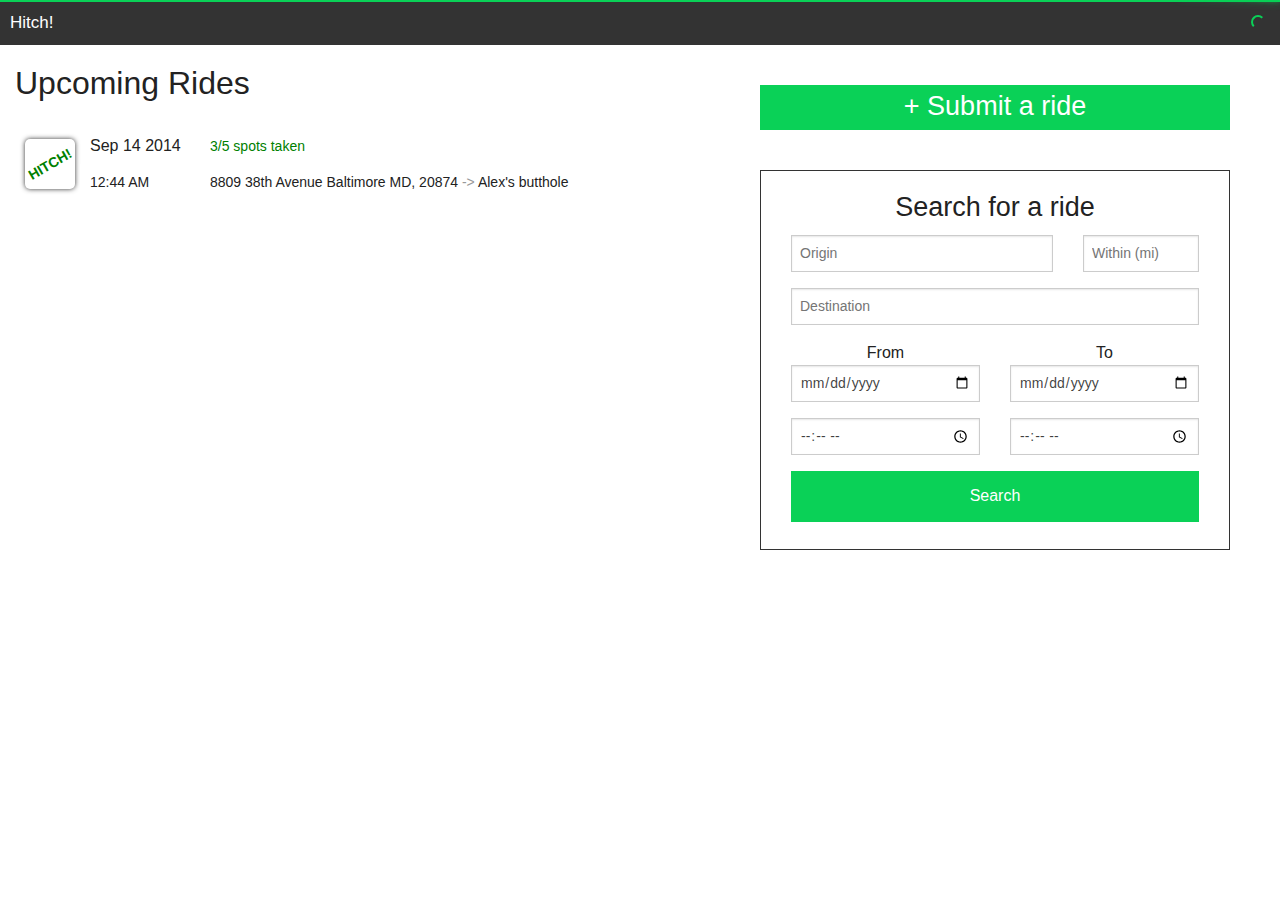
<file: amazonaws/templates/index.html>
<!DOCTYPE html>
<html>
  <head>
    <title>Hitch!</title>
    <link rel="stylesheet" href="../css/style.css">
    <link rel="stylesheet" href="../css/foundation.min.css">
    <link rel="stylesheet" href="../css/normalize.css">
    <link rel="stylesheet" href="../css/jquery.modal.css">
    <script src="../js/vendor/jquery.js"></script>
    <script src="../js/vendor/jquery.modal.min.js"></script>
    <script src="../js/vendor/pace.js"></script>
    <script src="../js/script.js"></script>
    <script src="../js/foundation.min.js"></script>
  </head>
  <body>
    <div class="fixed">
      <nav class="top-bar" id="dash-bar" data-topbar="">
        <ul class="title-area">
          <li class="name">
            <h1 style="color: #FFFFFF; margin-left: 10px">Hitch!</h1>
          </li>
        </ul>
      </nav>
    </div>

    <a href="#" onclick="submitButton()">
      <div id="submit-button">
        <h3>+ Submit a ride</h3>
      </div>
    </a>

    <form id="hitch-modal" class="modal" method="post" action="../php/update.php">
      <div class="row">
        <div class="small-6 column">
          <input type="text" placeholder="Name" name="name-hitcher-field">
        </div>
        <div class="small-6 column">
          <input type="text" placeholder="Phone" name="phone-hitcher-field">
        </div>
      </div>
      <div class="row">
        <div class="small-12 column">
          <input type="text" placeholder="Email" name="email-hitcher-field">
        </div>
      </div>
      <div class="row">
        <div class="small-12 column">
          <h1>Hitch this ride?</h1>
        </div>
      </div>
      <div class="row">
        <a><div class="small-6 column" style="background-color: f3f3f3">
        <h2 style="color:green">Yes</h2>
        </div></a>
        <a><div class="small-6 column" style="background-color: f3f3f3">
        <h2 style="color:red">No</h2>
        </div></a>
      </div>

    </form>

    <form id="submit-modal" class="modal">
      
      <div class="row">
        <div class="small-12 column">
          <h1>Submit a ride</h1>
        </div>
      </div>      

      <div class="row">
        <div class="small-12 column">
          <input type="text" placeholder="Origin" id="submit-origin-field">
        </div>
      </div>
      <div class="row">
        <div class="small-12 column">
          <input type="text" placeholder="Destination" id="submit-destination-field">
        </div>
      </div>
      <div class="row">
        <div class="small-6 column">
          <input type="date" placeholder="Date" id="submit-date-field">
        </div>
        <div class="small-6 column">
          <input type="time" placeholder="Time" id="submit-time-field">
        </div>
      </div>
      <div class="row">
        <div class="small-4 column">
          <input type="number" placeholder="Seats" id="submit-seats-field">
        </div>
        <div class="small-8 column">
         <input type="tel" placeholder="Phone number" id="submit-phone-field"> 
        </div>
      </div>
      <div class="row">
        <div class="small-12 column">
          <input type="email" placeholder="Email" id="submit-email-field">
        </div>
      </div>
      <div class="row">
        <a href="#" class="button expand" id="search-submit-button">Submit</a>
      </div>
    </form>

    <div class="wrapper">
    <div class="side-float-box">
      
      <form>
        <div class="row">
          <div class="small-12 column">
            <h3>Search for a ride</h3>
          </div>
        </div>
        <div class="row">
          <div class="small-8 column">
            <input type="text" placeholder="Origin" id="origin-address">
          </div>
          <div class="small-4 column">
            <input type="text" placeholder="Within (mi)" id="origin-distance">
          </div>
        </div>
        <div class="row">

          <div class="small-12 column">
            <input type="text" placeholder="Destination" id="destination-address">
          </div>
        </div>
        <div class="row">
          <div class="small-6 column">
            From
          </div>
          <div class="small-6 column">
            To
          </div>
        </div>
        <div class="row">
          <div class="small-6 column">
            <input type="date" id="min-date">
          </div>
          <div class="small-6 column">
            <input type="date" id="max-date">
          </div>
        </div>
        <div class="row">
          <div class="small-6 column">
            <input type="time" id="min-time">
          </div>
          <div class="small-6 column">
            <input type="time" id="max-time">
          </div>
        </div>
        <div class="row">
          <div class="small-12 column">
          <a href="#" class="button expand" id="search-rides">Search</a>
          </div>
        </div>
      </form>
    </div>



        <div class="small-12 column" style="text-align: left">
          <h1>Upcoming Rides</h1>
        </div>
    

    
        <div class="small-12 column">
          <table>
            <tbody>
              <tr>
                <td rowspan="2" style="width: 65px">
                  <a href="#" onclick="$('#hitch-modal').modal()"><div class="img-holder"><span style="font-weight: bold; color: green;">HITCH!</span></div></a>
                </td>
                <td style="width:120px">
                  <span style="font-size: 16px">Sep 14 2014</span>
                </td>
                <td>
                  <span style="color:green">
                    3/5 spots taken
                  </span>
                </td>
              </tr>
              <tr>
                <td style="width:80px">
                  <span style="">12:44 AM</span>
                </td>
                <td><span style="">8809 38th Avenue Baltimore MD, 20874</span> <span style="color:#999999">-></span> <span style="">Alex's butthole</span></td>
              </tr>
            </tbody>
          </table>
        </div>
      
    </div>
  </body>
</html>
</file>
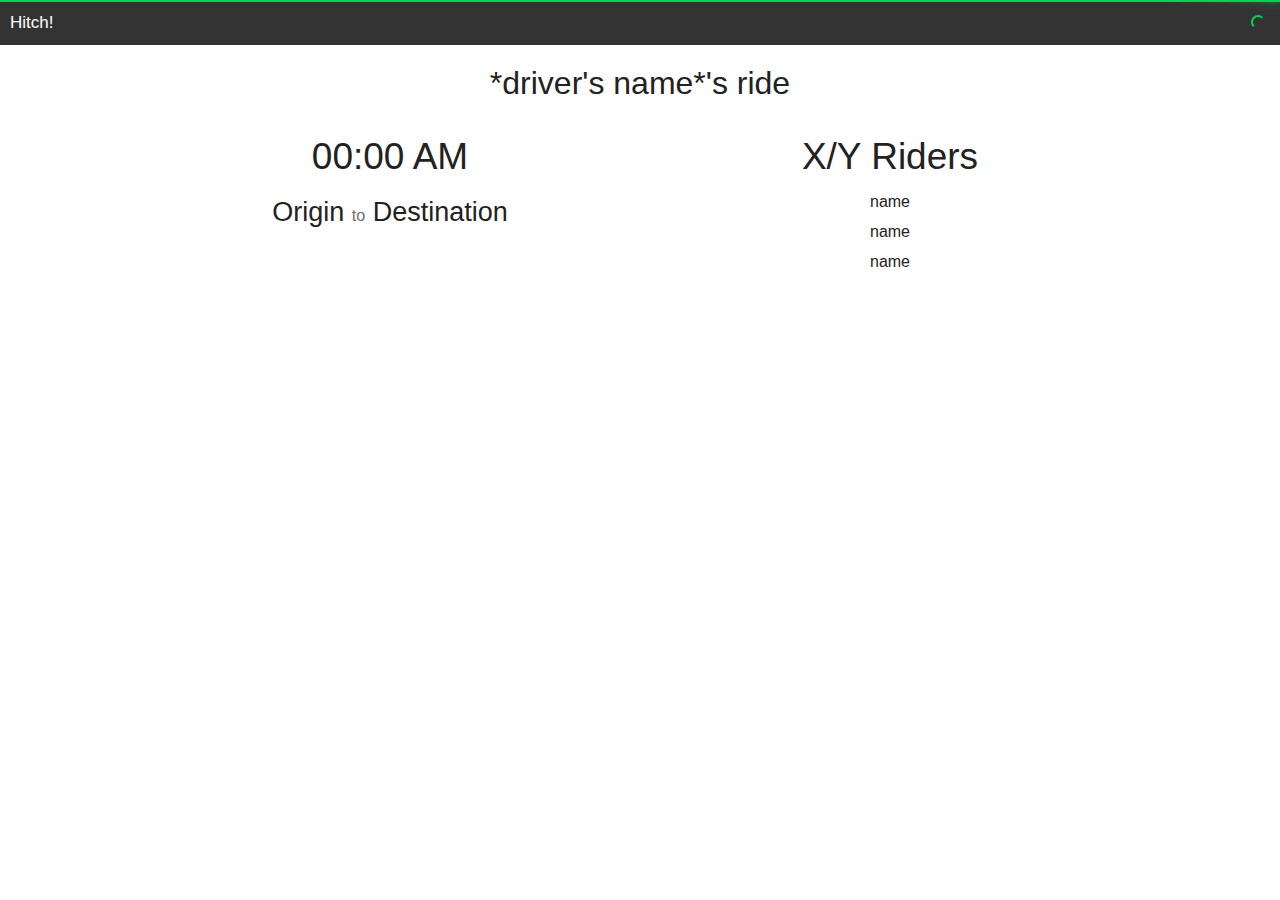
<file: amazonaws/templates/hash-template.html>
<!DOCTYPE html>
<html>
  <head>
    <title>Hitch!</title>
    <link rel="stylesheet" href="../css/style.css">
    <link rel="stylesheet" href="../css/foundation.min.css">
    <link rel="stylesheet" href="../css/normalize.css">
    <link rel="stylesheet" href="../css/jquery.modal.css">
    <script src="../js/vendor/jquery.js"></script>
    <script src="../js/vendor/jquery.modal.min.js"></script>
    <script src="../js/vendor/pace.js"></script>
    <script src="../js/script.js"></script>
    <script src="../js/foundation.min.js"></script>
  </head>
  <body>
    <div class="fixed">
      <nav class="top-bar" id="dash-bar" data-topbar="">
        <ul class="title-area">
          <li class="name">
            <h1 style="color: #FFFFFF; margin-left: 10px">Hitch!</h1>
          </li>
        </ul>
      </nav>
    </div>

    <div class="wrapper">
      <div class="row">
        <div class="small-12 column">

          <div class="row">
            <h1>*driver's name*'s ride</h1>
          </div>
        </div>
      </div>
      <div class="row">
        <div class="small-6 column">
          <div class="row">
            <h2>00:00 AM</h2>
          </div>
          <div class="row">
            <h3>Origin <small>to</small> Destination</h3>
          </div>
        </div>
        <div class="small-6 column">
          <h2>X/Y Riders</h2>
          <h6>name</h6>
          <h6>name</h6>
          <h6>name</h6>
        </div>
      </div>
    </div>

  </body>
</html>
</file>
<file: amazonaws/css/style.css>
.row {
  text-align: center;
}

.column {
	background-color: #ffffff;
}

.side-float-box {
	height: 380px;
	width: 470px;
	position: fixed;
	right: 50px;
	top: 170px;
	background-color: #ffffff;
	border-width: 1px;
	border-color: #333333;
	border-style: solid;
	padding: 15px;
	z-index: 1;
}

.img-holder {
	background: #ffffff;
	height: 50px;
	width: 50px;
	border-radius: 5px;
	box-shadow: 0px 0px 5px 0px #333333;
	text-align: center;
	padding-top: 16px;
}

.img-holder span {
	display: block;
	-webkit-transform: rotate(-30deg);
	-moz-transform: rotate(-30deg);
	-o-transform: rotate(-30deg);
	transform: rotate(-30deg);
}

a .img-holder:hover {
	animation-duration: 0.2s;
	background-color: #f3f3f3 !important;
}

body tr:nth-child(even) td, tbody tr.even td {
	background: #ffffff !important;
}

table {
	border: none !important;
}

.wrapper {;
	padding-top: 40px;
	z-index: -4;
  width: 100% - 470px;
}

#submit-button {
	background-color: #0AD157;
	position: fixed;
	right: 50px;
	top: 85px;
	height: 45px;
	width: 470px;
	text-align: center;
	z-index: 1;
}

#submit-button h3 {
	color: #ffffff;
}

#submit-modal {
  width: 800px;
}

.button {
  background-color: #0AD157 !important; 
}

.button:hover {
  background-color: #008A1F !important;
  animation-duration: 0.02s;
}

.has-tip {
  bottom-border: none !important;
}



/* PACE */
.pace {
  -webkit-pointer-events: none;
  pointer-events: none;
  -webkit-user-select: none;
  -moz-user-select: none;
  user-select: none;
}

.pace-inactive {
  display: none;
}

.pace .pace-progress {
  background: #0ad157;
  position: fixed;
  z-index: 2000;
  top: 0;
  left: 0;
  height: 2px;

  -webkit-transition: width 1s;
  -moz-transition: width 1s;
  -o-transition: width 1s;
  transition: width 1s;
}

.pace .pace-progress-inner {
  display: block;
  position: absolute;
  right: 0px;
  width: 100px;
  height: 100%;
  box-shadow: 0 0 10px #0ad157, 0 0 5px #0ad157;
  opacity: 1.0;
  -webkit-transform: rotate(3deg) translate(0px, -4px);
  -moz-transform: rotate(3deg) translate(0px, -4px);
  -ms-transform: rotate(3deg) translate(0px, -4px);
  -o-transform: rotate(3deg) translate(0px, -4px);
  transform: rotate(3deg) translate(0px, -4px);
}

.pace .pace-activity {
  display: block;
  position: fixed;
  z-index: 2000;
  top: 15px;
  right: 15px;
  width: 14px;
  height: 14px;
  border: solid 2px transparent;
  border-top-color: #0ad157;
  border-left-color: #0ad157;
  border-radius: 10px;
  -webkit-animation: pace-spinner 400ms linear infinite;
  -moz-animation: pace-spinner 400ms linear infinite;
  -ms-animation: pace-spinner 400ms linear infinite;
  -o-animation: pace-spinner 400ms linear infinite;
  animation: pace-spinner 400ms linear infinite;
}

@-webkit-keyframes pace-spinner {
  0% { -webkit-transform: rotate(0deg); transform: rotate(0deg); }
  100% { -webkit-transform: rotate(360deg); transform: rotate(360deg); }
}
@-moz-keyframes pace-spinner {
  0% { -moz-transform: rotate(0deg); transform: rotate(0deg); }
  100% { -moz-transform: rotate(360deg); transform: rotate(360deg); }
}
@-o-keyframes pace-spinner {
  0% { -o-transform: rotate(0deg); transform: rotate(0deg); }
  100% { -o-transform: rotate(360deg); transform: rotate(360deg); }
}
@-ms-keyframes pace-spinner {
  0% { -ms-transform: rotate(0deg); transform: rotate(0deg); }
  100% { -ms-transform: rotate(360deg); transform: rotate(360deg); }
}
@keyframes pace-spinner {
  0% { transform: rotate(0deg); transform: rotate(0deg); }
  100% { transform: rotate(360deg); transform: rotate(360deg); }
}
</file>
